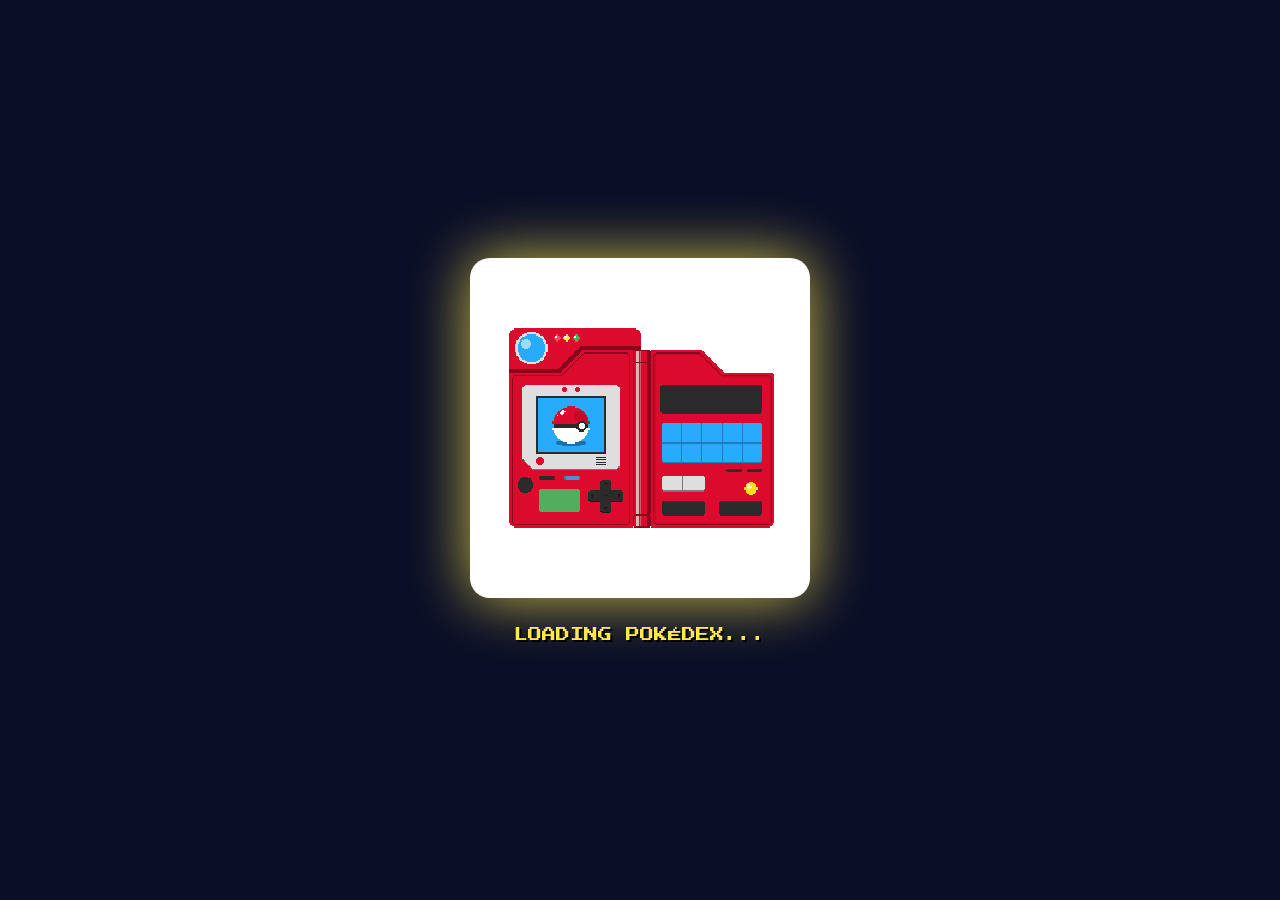
<file: learning.html>
<!DOCTYPE html>
<html lang="en">
<head>
<meta charset="UTF-8">
<title>PokECG - Learning Pokédex</title>
<link rel="preconnect" href="https://fonts.googleapis.com">
<link href="https://fonts.googleapis.com/css2?family=Press+Start+2P&display=swap" rel="stylesheet">
<link rel="stylesheet" href="css/style.css">
<link rel="stylesheet" href="css/learning.css">
</head>
<body class="learning-page">

<!-- PANTALLA DE CARGA -->
<div id="pokedexLoading" class="pokedex-loading active">
    <div class="pokedex-gif-wrapper">
        <img src="Images/ui/Gift_pokedex.gif" class="pokedex-gif" alt="Pokédex">
    </div>
    <p>LOADING POKÉDEX...</p>
</div>

<!-- GRID DE CARTAS -->
<div id="pokedexGrid" class="pokedex-grid">
    <h1 class="pokedex-title">📖 POKÉDEX — CARDIAC PATHOLOGIES</h1>
    <div class="cards-container" id="cardsContainer"></div>
</div>

<!-- Música Pokédex (solo durante loading) -->
<audio id="pokedexMusic" loop>
    <source src="Audio_Pokemon/pokedex-theme.mp3" type="audio/mpeg">
</audio>

<!-- Audio de patologías -->
<audio id="pathologyAudio" preload="none"></audio>

<script src="js/data.js"></script>
<script src="js/ecg.js"></script>
<script src="js/learning.js"></script>
</body>
</html>
</file>
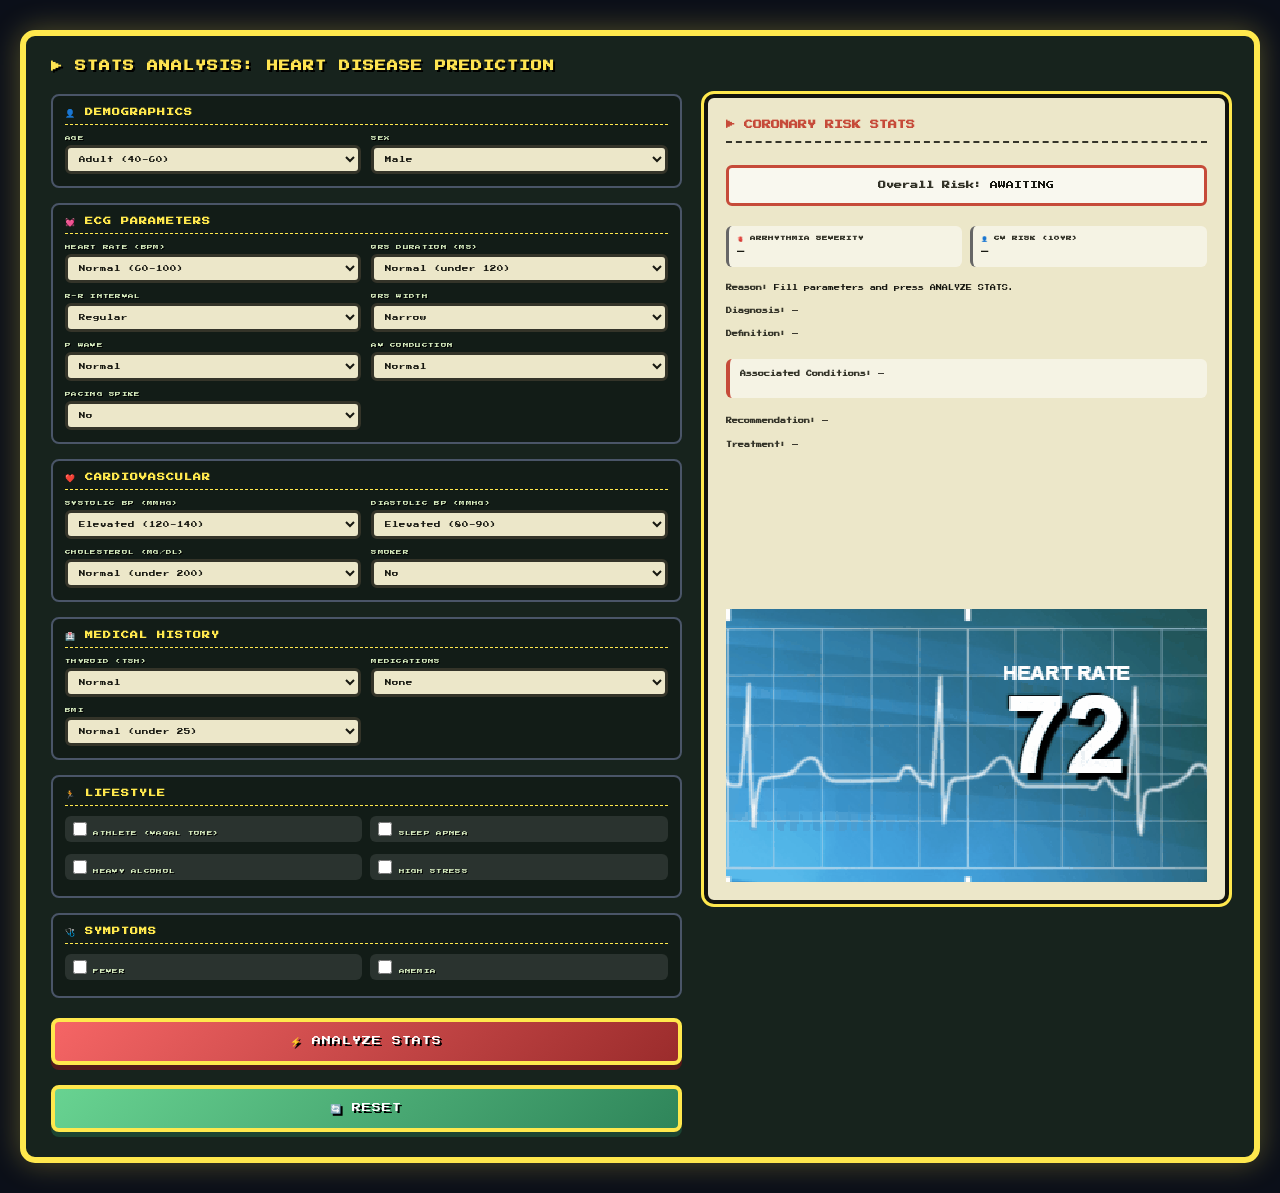
<file: prediction.html>
<!DOCTYPE html>
<html lang="en">
<head>
<meta charset="UTF-8">
<title>PokECG - Heart Disease Prediction</title>
<link rel="preconnect" href="https://fonts.googleapis.com">
<link href="https://fonts.googleapis.com/css2?family=Press+Start+2P&display=swap" rel="stylesheet">
<link rel="stylesheet" href="css/style.css">
<link rel="stylesheet" href="css/prediction.css">
</head>
<body class="prediction-page">

<div class="prediction-container">
    <h2 class="prediction-title">▶ STATS ANALYSIS: HEART DISEASE PREDICTION</h2>

    <div class="grid-2col">
        <div class="form-panel">

            <!-- ===== SECTION 1: DEMOGRAPHICS ===== -->
            <div class="form-section">
                <h3 class="section-title">👤 Demographics</h3>
                <div class="form-grid">
                    <div class="input-group">
                        <label>Age</label>
                        <select id="p_age">
                            <option value="25">Young (under 40)</option>
                            <option value="50" selected>Adult (40-60)</option>
                            <option value="70">Senior (over 60)</option>
                        </select>
                    </div>
                    <div class="input-group">
                        <label>Sex</label>
                        <select id="p_sex">
                            <option value="Male">Male</option>
                            <option value="Female">Female</option>
                        </select>
                    </div>
                </div>
            </div>

            <!-- ===== SECTION 2: ECG PARAMETERS ===== -->
            <div class="form-section">
                <h3 class="section-title">💓 ECG Parameters</h3>
                <div class="form-grid">
                    <div class="input-group">
                        <label>Heart Rate (bpm)</label>
                        <select id="p_hr">
                            <option value="30">Very Low (under 40)</option>
                            <option value="50">Low (40-60)</option>
                            <option value="75" selected>Normal (60-100)</option>
                            <option value="130">High (100-150)</option>
                            <option value="180">Very High (over 150)</option>
                            <option value="0">Zero (VFib)</option>
                        </select>
                    </div>
                    <div class="input-group">
                        <label>QRS Duration (ms)</label>
                        <select id="p_qrs">
                            <option value="90" selected>Normal (under 120)</option>
                            <option value="130">Wide (over 120)</option>
                            <option value="160">Very Wide (over 150)</option>
                        </select>
                    </div>
                    <div class="input-group">
                        <label>R-R Interval</label>
                        <select id="p_rr">
                            <option value="Regular">Regular</option>
                            <option value="Irregular">Irregular</option>
                            <option value="Irregularly Irregular">Irregularly Irregular</option>
                        </select>
                    </div>
                    <div class="input-group">
                        <label>QRS Width</label>
                        <select id="p_qrswidth">
                            <option value="Narrow">Narrow</option>
                            <option value="Wide">Wide</option>
                        </select>
                    </div>
                    <div class="input-group">
                        <label>P Wave</label>
                        <select id="p_pwave">
                            <option value="Normal">Normal</option>
                            <option value="Inverted">Inverted</option>
                            <option value="Absent">Absent</option>
                            <option value="Sawtooth">Sawtooth</option>
                        </select>
                    </div>
                    <div class="input-group">
                        <label>AV Conduction</label>
                        <select id="p_avconduction">
                            <option value="Normal">Normal</option>
                            <option value="1° AVB">1° AVB (PR &gt; 200 ms)</option>
                            <option value="2° AVB Type I">2° AVB Type I (Wenckebach)</option>
                            <option value="2° AVB Type II">2° AVB Type II (Mobitz II)</option>
                            <option value="2° AVB 2:1">2° AVB 2:1</option>
                            <option value="3° AVB">3° AVB (Complete)</option>
                        </select>
                    </div>
                    <div class="input-group">
                        <label>Pacing Spike</label>
                        <select id="p_pacing">
                            <option value="No">No</option>
                            <option value="Atrial">Atrial</option>
                            <option value="Ventricular">Ventricular</option>
                        </select>
                    </div>
                </div>
            </div>

            <!-- ===== SECTION 3: CARDIOVASCULAR ===== -->
            <div class="form-section">
                <h3 class="section-title">❤️ Cardiovascular</h3>
                <div class="form-grid">
                    <div class="input-group">
                        <label>Systolic BP (mmHg)</label>
                        <select id="p_sbp">
                            <option value="110">Normal (under 120)</option>
                            <option value="130" selected>Elevated (120-140)</option>
                            <option value="160">High (over 140)</option>
                        </select>
                    </div>
                    <div class="input-group">
                        <label>Diastolic BP (mmHg)</label>
                        <select id="p_dbp">
                            <option value="70">Normal (under 80)</option>
                            <option value="85" selected>Elevated (80-90)</option>
                            <option value="100">High (over 90)</option>
                        </select>
                    </div>
                    <div class="input-group">
                        <label>Cholesterol (mg/dL)</label>
                        <select id="p_chol">
                            <option value="180" selected>Normal (under 200)</option>
                            <option value="220">Borderline (200-240)</option>
                            <option value="260">High (over 240)</option>
                        </select>
                    </div>
                    <div class="input-group">
                        <label>Smoker</label>
                        <select id="p_smoke">
                            <option value="No">No</option>
                            <option value="Yes">Yes</option>
                        </select>
                    </div>
                </div>
            </div>

            <!-- ===== SECTION 4: MEDICAL HISTORY ===== -->
            <div class="form-section">
                <h3 class="section-title">🏥 Medical History</h3>
                <div class="form-grid">
                    <div class="input-group">
                        <label>Thyroid (TSH)</label>
                        <select id="p_thyroid">
                            <option value="Normal">Normal</option>
                            <option value="High">High (Hypothyroidism)</option>
                            <option value="Low">Low (Hyperthyroidism)</option>
                        </select>
                    </div>
                    <div class="input-group">
                        <label>Medications</label>
                        <select id="p_medications">
                            <option value="None">None</option>
                            <option value="Beta-blockers">Beta-blockers</option>
                            <option value="Digoxin">Digoxin</option>
                            <option value="Other">Other</option>
                        </select>
                    </div>
                    <div class="input-group">
                        <label>BMI</label>
                        <select id="p_bmi">
                            <option value="Normal">Normal (under 25)</option>
                            <option value="Overweight">Overweight (25-30)</option>
                            <option value="Obese">Obese (over 30)</option>
                        </select>
                    </div>
                </div>
            </div>

            <!-- ===== SECTION 5: LIFESTYLE ===== -->
            <div class="form-section">
                <h3 class="section-title">🏃 Lifestyle</h3>
                <div class="checkbox-grid">
                    <label class="checkbox-item">
                        <input type="checkbox" id="p_athlete">
                        <span>Athlete (Vagal Tone)</span>
                    </label>
                    <label class="checkbox-item">
                        <input type="checkbox" id="p_apnea">
                        <span>Sleep Apnea</span>
                    </label>
                    <label class="checkbox-item">
                        <input type="checkbox" id="p_alcohol">
                        <span>Heavy Alcohol</span>
                    </label>
                    <label class="checkbox-item">
                        <input type="checkbox" id="p_stress">
                        <span>High Stress</span>
                    </label>
                </div>
            </div>

            <!-- ===== SECTION 6: SYMPTOMS ===== -->
            <div class="form-section">
                <h3 class="section-title">🩺 Symptoms</h3>
                <div class="checkbox-grid">
                    <label class="checkbox-item">
                        <input type="checkbox" id="p_fever">
                        <span>Fever</span>
                    </label>
                    <label class="checkbox-item">
                        <input type="checkbox" id="p_anemia">
                        <span>Anemia</span>
                    </label>
                </div>
            </div>

            <button class="pokemon-predict-btn" id="predictBtn">⚡ ANALYZE STATS</button>
            <button class="pokemon-predict-btn reset-btn" id="resetBtn">🔄 RESET</button>
        </div>

        <div class="result-panel" id="resultBox">
            <h3>▶ CORONARY RISK STATS</h3>

            <div class="overall-risk-box">
                <p><strong>Overall Risk:</strong> <span id="res-level">AWAITING</span></p>
            </div>

            <div class="dual-risk">
                <div class="risk-item">
                    <strong>🫀 Arrhythmia Severity</strong>
                    <span id="res-arrhythmia">—</span>
                </div>
                <div class="risk-item">
                    <strong>👤 CV Risk (10yr)</strong>
                    <span id="res-cv">—</span>
                </div>
            </div>

            <p><strong>Reason:</strong> <span id="res-reason">Fill parameters and press ANALYZE STATS.</span></p>
            <p><strong>Diagnosis:</strong> <span id="res-diag">—</span></p>
            <p><strong>Definition:</strong> <span id="res-def">—</span></p>

            <div id="res-associated">
                <p><strong>Associated Conditions:</strong> —</p>
            </div>

            <p><strong>Recommendation:</strong> <span id="res-rec">—</span></p>
            <p><strong>Treatment:</strong> <span id="res-treat">—</span></p>

            <div class="ecg-monitor">
                <img id="miniEcgGif" src="Images/Gift_Patologia/Sinus Rhythm.gif" alt="ECG">
            </div>
        </div>
    </div>
</div>

<script src="js/data.js"></script>
<script src="js/ecg.js"></script>
<script src="js/prediction.js"></script>
</body>
</html>
</file>
<file: css/style.css>
@import url('https://fonts.googleapis.com/css2?family=Press+Start+2P&display=swap');

* { margin:0; padding:0; box-sizing:border-box; }

body {
    font-family: "Press Start 2P", monospace;
    background: #0b0f19;
    color: #fff7cf;
    overflow-x: hidden;
    image-rendering: pixelated;
    min-height: 100vh;
    position: relative;
}

/* ===== BRILLO CONTROLADO POR OVERLAY ===== */
body::before {
    content: "";
    position: fixed;
    inset: 0;
    background: rgba(0, 0, 0, calc(1 - max(0.7, var(--brightness, 1))));
    pointer-events: none;
    z-index: 99999;
    transition: background 0.3s;
}

/* ===== COVER ===== */
.cover-page {
    overflow: hidden;
    margin: 0;
    padding: 0;
}

#cover {
    position: relative;
    width: 100vw;
    height: 100vh;
    overflow: hidden;
    background: #0a0e27;
}

#introVideo {
    position: absolute;
    top: 0;
    left: 0;
    width: 100vw;
    height: 100vh;
    object-fit: cover;
    z-index: 1;
}

/* ===== MENU ===== */
.menu-page { overflow: hidden; }
#video-container { position: relative; width: 100vw; height: 100vh; }
#menuVideo { width: 100%; height: 100%; object-fit: cover; }
.menu-overlay { position: absolute; inset: 0; z-index: 2; }
.menu-btn {
    position: absolute;
    left: 14%;
    width: 33%;
    height: 8%;
    background: transparent;
    border: 4px solid transparent;
    cursor: pointer;
    font-family: inherit;
    color: transparent;
    border-radius: 12px;
    transition: all 0.2s;
}
.menu-btn:hover {
    border-color: #ffe84d;
    background: rgba(255,232,77,0.2);
    box-shadow: 0 0 20px #ffe84d;
}

/* ===== SETTINGS MODAL ===== */
.settings-modal {
    display: none;
    position: fixed;
    inset: 0;
    background: rgba(0,0,0,0.85);
    z-index: 100;
    align-items: center;
    justify-content: center;
}
.settings-modal.active { display: flex; }
.settings-box {
    background: #17231d;
    border: 6px solid #ffe84d;
    border-radius: 15px;
    padding: 40px;
    min-width: 450px;
    box-shadow: 0 0 40px rgba(255,232,77,0.5);
}
.settings-box h2 {
    color: #ffe84d;
    font-size: 14px;
    text-align: center;
    margin-bottom: 30px;
    text-shadow: 2px 2px #000;
}
.setting-item { margin-bottom: 25px; }
.setting-item label {
    display: block;
    color: #d8edc0;
    font-size: 9px;
    margin-bottom: 10px;
}
.setting-item input[type=range] {
    width: 80%;
    vertical-align: middle;
    accent-color: #ffe84d;
}
.setting-item span {
    color: #ffe84d;
    font-size: 9px;
    margin-left: 10px;
}
.close-btn {
    width: 100%;
    margin-top: 15px;
    padding: 15px;
    font-family: inherit;
    font-size: 10px;
    background: linear-gradient(135deg, #f56565, #9b2c2c);
    color: #fff;
    border: 4px solid #ffe84d;
    border-radius: 8px;
    cursor: pointer;
    box-shadow: 0 5px 0 #551a1a;
}
.close-btn:active { transform: translateY(5px); box-shadow: none; }
</file>
<file: css/learning.css>
/* ============================================================
   PokECG — Learning Pokédex Styles
   ============================================================ */

.learning-page { min-height: 100vh; }

/* ===== PANTALLA DE CARGA (FONDO AZUL) ===== */
.pokedex-loading {
    position: fixed;
    inset: 0;
    z-index: 100;
    background: #0a0e27;
    display: none;
    flex-direction: column;
    align-items: center;
    justify-content: center;
}
.pokedex-loading.active { display: flex; }

.pokedex-gif-wrapper {
    background: #ffffff;
    border-radius: 20px;
    padding: 20px;
    box-shadow: 0 0 60px rgba(255,232,77,0.8);
}

.pokedex-gif {
    width: 300px;
    image-rendering: pixelated;
    display: block;
    animation: pokedexPulse 1.5s infinite;
}
@keyframes pokedexPulse {
    0%,100%{ transform: scale(1); }
    50%{ transform: scale(1.1); }
}

.pokedex-loading p {
    color: #ffe84d;
    font-size: 14px;
    margin-top: 30px;
    text-shadow: 2px 2px #000;
}

/* ===== GRID ===== */
.pokedex-grid { display: none; padding: 30px; background: #0a0e27; }
.pokedex-grid.active { display: block; }

.pokedex-title {
    color: #ffe84d;
    font-size: 14px;
    text-align: center;
    margin-bottom: 30px;
    text-shadow: 3px 3px #000;
}

.cards-container {
    display: grid;
    grid-template-columns: repeat(3, 1fr);
    gap: 25px;
    max-width: 1300px;
    margin: 0 auto;
}
@media (max-width: 1000px) {
    .cards-container { grid-template-columns: repeat(2, 1fr); }
}

/* ===== CARTA TCG ===== */
.tcg-card {
    border: 8px solid #ffe84d;
    border-radius: 18px;
    padding: 14px;
    box-shadow:
        0 8px 0 #8b6914,
        0 12px 30px rgba(0,0,0,0.6),
        inset 0 0 30px rgba(255,255,255,0.3);
    cursor: pointer;
    transition: transform 0.2s;
    position: relative;
}
.tcg-card:hover { transform: translateY(-8px) scale(1.02); }

/* Colores por severidad */
.tcg-card[data-severity="normal"]    { background: linear-gradient(135deg, #c8f7c5 0%, #7ed37a 100%); }
.tcg-card[data-severity="mild"]      { background: linear-gradient(135deg, #fdf3b8 0%, #f0c674 100%); }
.tcg-card[data-severity="moderate"]  { background: linear-gradient(135deg, #ffcc99 0%, #ff9955 100%); }
.tcg-card[data-severity="severe"]    { background: linear-gradient(135deg, #ff9999 0%, #e74c3c 100%); }
.tcg-card[data-severity="critical"]  { background: linear-gradient(135deg, #d4a5e8 0%, #9b59b6 100%); }

.tcg-card::before {
    content: "";
    position: absolute;
    inset: 4px;
    border: 2px solid rgba(255,255,255,0.5);
    border-radius: 12px;
    pointer-events: none;
}

.tcg-header {
    display: flex;
    justify-content: space-between;
    align-items: center;
    margin-bottom: 10px;
    background: rgba(255,255,255,0.7);
    padding: 8px 12px;
    border-radius: 8px;
    border: 2px solid #333;
}
.tcg-name {
    font-size: 9px;
    color: #1a1a1a;
    text-transform: uppercase;
    font-weight: bold;
    line-height: 1.3;
}
.tcg-hp {
    font-size: 11px;
    color: #c64b39;
    font-weight: bold;
}

/* ===== CAJA DEL GIF (fondo transparente, más vertical) ===== */
.tcg-ecg-frame {
    background: transparent;
    border: 2px solid rgba(0,0,0,0.3);
    border-radius: 8px;
    height: 180px;
    display: flex;
    align-items: center;
    justify-content: center;
    overflow: hidden;
    margin-bottom: 10px;
    position: relative;
}
.tcg-ecg-frame img {
    width: 100%;
    height: 100%;
    object-fit: cover;
    image-rendering: pixelated;
}

.tcg-stats {
    background: rgba(255,255,255,0.7);
    border: 2px solid #333;
    border-radius: 6px;
    padding: 8px 10px;
    font-size: 6px;
    color: #1a1a1a;
    margin-bottom: 8px;
    line-height: 1.9;
}

.tcg-section {
    background: rgba(255,255,255,0.6);
    border-left: 4px solid #c64b39;
    padding: 8px 10px;
    font-size: 6px;
    color: #1a1a1a;
    line-height: 1.6;
    margin: 6px 0;
    border-radius: 4px;
}
.tcg-section-title {
    color: #c64b39;
    font-weight: bold;
    display: block;
    margin-bottom: 4px;
}
.tcg-audio-btn {
    width: 100%;
    margin-top: 8px;
    padding: 10px;
    font-family: inherit;
    font-size: 7px;
    background: #c64b39;
    color: #fff;
    border: 3px solid #333;
    border-radius: 6px;
    cursor: pointer;
    box-shadow: 0 3px 0 #551a1a;
}
.tcg-audio-btn:hover { background: #9b2c2c; }
.tcg-audio-btn:active {
    transform: translateY(3px);
    box-shadow: none;
}
.tcg-footer {
    text-align: right;
    font-size: 6px;
    color: #333;
    margin-top: 8px;
    border-top: 2px dashed #333;
    padding-top: 5px;
}
</file>
<file: css/prediction.css>
/* ============================================================
   PokECG — Prediction Page Styles
   ============================================================ */

.prediction-page {
    min-height: 100vh;
    padding: 30px 20px;
}

.prediction-container {
    background-color: #17231d;
    border: 6px solid #ffe84d;
    border-radius: 15px;
    padding: 25px;
    max-width: 1300px;
    margin: 0 auto;
    box-shadow: 0 0 30px rgba(255,232,77,0.3);
    font-family: "Press Start 2P", monospace;
    color: #fff7cf;
}

.prediction-title {
    font-size: 11px;
    color: #ffe451;
    text-shadow: 2px 2px #000;
    margin-bottom: 22px;
    text-transform: uppercase;
    letter-spacing: 1px;
}

/* ===== GRID 2 COLUMNAS ===== */
.grid-2col {
    display: grid;
    grid-template-columns: 1.2fr 1fr;
    gap: 22px;
}

/* ===== FORMULARIO ===== */
.form-panel {
    display: flex;
    flex-direction: column;
    gap: 15px;
}

.form-section {
    background: rgba(0,0,0,0.2);
    border: 2px solid #4a5568;
    border-radius: 8px;
    padding: 12px;
}

.section-title {
    color: #ffe84d;
    font-size: 8px;
    margin-bottom: 10px;
    text-transform: uppercase;
    letter-spacing: 1px;
    padding-bottom: 6px;
    border-bottom: 1px dashed #ffe84d;
}

.form-grid {
    display: grid;
    grid-template-columns: 1fr 1fr;
    gap: 10px;
}

.input-group {
    display: flex;
    flex-direction: column;
}

.prediction-container label {
    font-size: 5.5px;
    color: #d8edc0;
    display: block;
    margin-bottom: 4px;
    text-shadow: 1px 1px #000;
    text-transform: uppercase;
    letter-spacing: 0.3px;
}

.prediction-container select {
    background-color: #ece7c9 !important;
    border: 3px solid #343429 !important;
    border-radius: 6px;
    color: #171811 !important;
    font-family: "Press Start 2P", monospace;
    font-size: 6.5px;
    padding: 7px;
    width: 100%;
    outline: none;
    cursor: pointer;
    transition: border-color 0.2s;
}

.prediction-container select:focus {
    border-color: #ffe84d !important;
    box-shadow: 0 0 10px rgba(255,232,77,0.5);
}

/* ===== CHECKBOX GRID ===== */
.checkbox-grid {
    display: grid;
    grid-template-columns: 1fr 1fr;
    gap: 8px;
}

.checkbox-item {
    display: flex;
    align-items: center;
    gap: 6px;
    background: rgba(255,255,255,0.1);
    padding: 6px 8px;
    border-radius: 6px;
    cursor: pointer;
    transition: background 0.2s;
    font-size: 6px;
    color: #d8edc0;
}

.checkbox-item:hover {
    background: rgba(255,232,77,0.2);
}

.checkbox-item input[type="checkbox"] {
    width: 14px;
    height: 14px;
    cursor: pointer;
    accent-color: #ffe84d;
}

/* ===== BOTONES ===== */
.pokemon-predict-btn {
    width: 100%;
    margin-top: 5px;
    background: linear-gradient(135deg, #f56565, #9b2c2c);
    border: 4px solid #ffe84d;
    border-radius: 8px;
    color: #fff;
    font-family: "Press Start 2P", monospace;
    font-size: 9px;
    padding: 14px;
    cursor: pointer;
    text-shadow: 2px 2px #000;
    box-shadow: 0 5px 0 #551a1a;
    transition: transform 0.1s ease;
    letter-spacing: 1px;
}

.pokemon-predict-btn:hover { filter: brightness(1.15); }
.pokemon-predict-btn:active { transform: translateY(5px); box-shadow: 0 0 0 #551a1a; }

.reset-btn {
    background: linear-gradient(135deg, #68d391, #2f855a);
    box-shadow: 0 5px 0 #1c4532;
}
.reset-btn:active { box-shadow: 0 0 0 #1c4532; }

/* ===== PANEL DE RESULTADOS ===== */
.result-panel {
    background-color: #ece7c9;
    border: 4px solid #12130f;
    outline: 3px solid #ffe84d;
    border-radius: 10px;
    padding: 18px;
    color: #171811;
    font-family: "Press Start 2P", monospace;
    font-size: 6px;
    line-height: 1.9;
    min-height: 380px;
    display: flex;
    flex-direction: column;
    overflow-y: auto;
    max-height: 90vh;
}

.result-panel h3 {
    color: #c64b39;
    font-size: 9px;
    border-bottom: 2px dashed #343429;
    padding-bottom: 8px;
    margin-top: 0;
    margin-bottom: 12px;
    text-transform: uppercase;
}

.result-panel p { margin: 6px 0; font-size: 6px; line-height: 1.9; }
.result-panel strong { color: #343429; }

/* ===== OVERALL RISK BOX ===== */
.overall-risk-box {
    background: rgba(255,255,255,0.7);
    border: 3px solid #c64b39;
    border-radius: 6px;
    padding: 10px;
    margin: 10px 0;
    text-align: center;
}
.overall-risk-box p { margin: 0; font-size: 8px; }

/* ===== DUAL RISK ===== */
.dual-risk {
    display: grid;
    grid-template-columns: 1fr 1fr;
    gap: 8px;
    margin: 10px 0;
}
.risk-item {
    background: rgba(255,255,255,0.5);
    border-radius: 6px;
    padding: 8px;
    font-size: 6px;
    line-height: 1.6;
    border-left: 3px solid #666;
}
.risk-item strong {
    display: block;
    color: #343429;
    font-size: 5.5px;
    margin-bottom: 4px;
    text-transform: uppercase;
}
.risk-item span { font-size: 7px; font-weight: bold; }

/* ===== ASSOCIATED CONDITIONS ===== */
#res-associated {
    margin: 12px 0;
    padding: 10px;
    background: rgba(255,255,255,0.5);
    border-radius: 6px;
    border-left: 4px solid #c64b39;
}

#res-associated p { font-size: 6px; margin: 0 0 8px 0; }

.conditions-section {
    margin: 8px 0;
    padding: 8px;
    background: rgba(255,255,255,0.4);
    border-radius: 4px;
}

.conditions-section h4 {
    color: #c64b39;
    font-size: 7px;
    margin: 0 0 4px 0;
    text-transform: uppercase;
    letter-spacing: 0.5px;
}

.section-subtitle {
    font-size: 5px;
    color: #666;
    font-style: italic;
    margin: 4px 0 8px 0;
    padding-bottom: 4px;
    border-bottom: 1px dotted #ccc;
    line-height: 1.4;
}

.condition-item {
    display: grid;
    grid-template-columns: 20px 1fr auto;
    gap: 6px;
    align-items: center;
    padding: 5px 0;
    border-bottom: 1px dotted rgba(0,0,0,0.15);
    font-size: 6px;
}
.condition-item:last-child { border-bottom: none; }
.condition-item.fixed { grid-template-columns: 1fr; padding: 4px 0; }

.condition-icon { font-size: 10px; text-align: center; }
.condition-name { font-weight: bold; color: #1a1a1a; line-height: 1.4; }
.condition-score { color: #c64b39; font-weight: bold; text-align: right; font-size: 6px; white-space: nowrap; }
.condition-ref {
    grid-column: 1 / -1;
    font-size: 5px;
    color: #666;
    font-style: italic;
    padding-left: 26px;
    margin-top: 2px;
    line-height: 1.4;
}
.condition-item.fixed .condition-ref { padding-left: 0; }

/* ===== MONITOR ECG ===== */
.ecg-monitor {
    background: transparent;
    border: none;
    margin-top: auto;
    padding: 15px 0 0 0;
    display: flex;
    align-items: center;
    justify-content: center;
}
.ecg-monitor img {
    width: 100%;
    max-width: 100%;
    height: auto;
    display: block;
    image-rendering: pixelated;
}

/* ===== RESPONSIVE ===== */
@media (max-width: 900px) {
    .grid-2col { grid-template-columns: 1fr; }
    .form-grid { grid-template-columns: 1fr; }
    .prediction-title { font-size: 9px; }
    .dual-risk { grid-template-columns: 1fr; }
}
</file>
